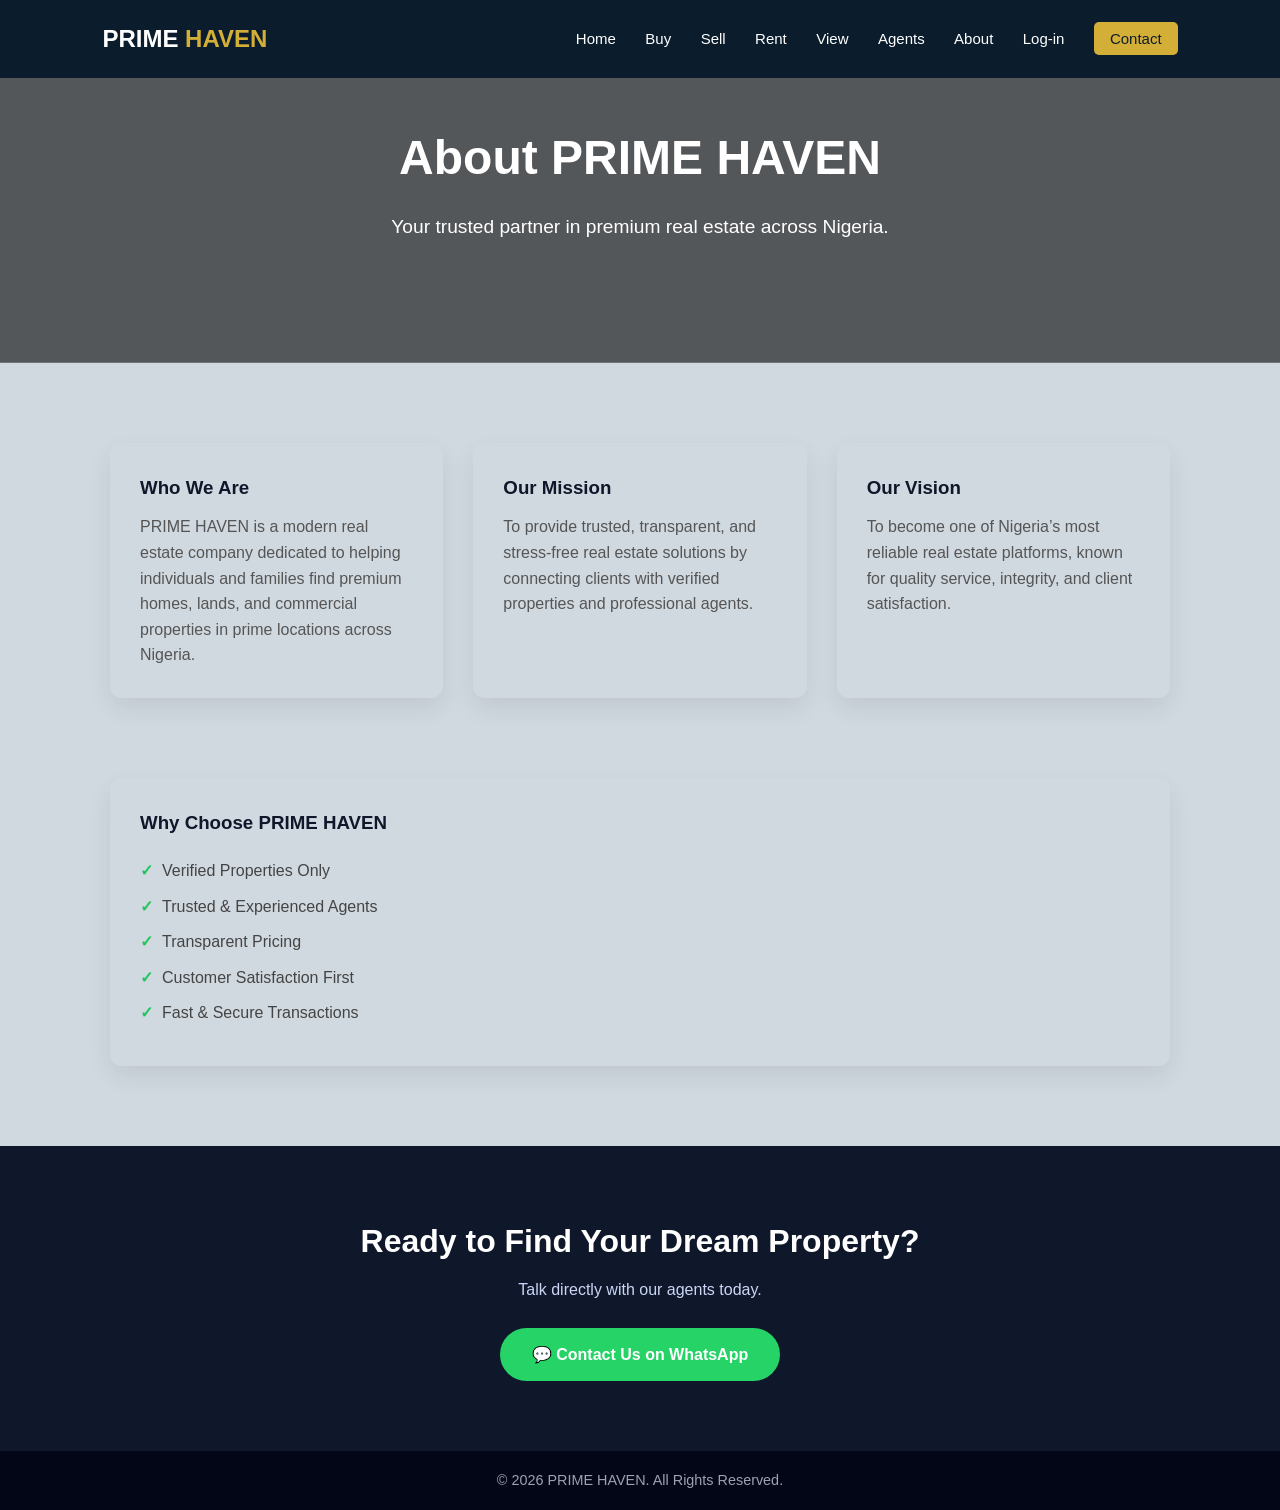
<file: about us.html>
<!DOCTYPE html>
<html lang="en">
<head>
    <meta charset="UTF-8">
    <title>About Us | PRIME HAVEN</title>
    <meta name="viewport" content="width=device-width, initial-scale=1.0">
    <link rel="stylesheet" href="about us.css">
</head>
<body>

    <!-- NAVBAR -->
   <header class="header">
    <div class="logo">PRIME <span>HAVEN</span></div>
    <nav class="nav">
        <a href="index.html">Home</a>
        <a href="buy.html">Buy</a>
        <a href="sell.html">Sell</a>
        <a href="rent.html">Rent</a>
        <a href="Virtual tour .html">View</a>
        <a href="agents.html">Agents</a>
        <a href="about us.html">About</a>
        <a href="login.html">Log-in</a>
        <a href="contact.html" class="btn">Contact</a>
    </nav>
</header>
    <!-- HERO SECTION -->
    <section class="about-hero">
        <h1>About PRIME HAVEN</h1>
        <p>Your trusted partner in premium real estate across Nigeria.</p>
    </section>

    <!-- ABOUT CONTENT -->
    <section class="about-section">
        <div class="about-grid">

            <div class="about-card">
                <h3>Who We Are</h3>
                <p>
                    PRIME HAVEN is a modern real estate company dedicated to helping
                    individuals and families find premium homes, lands, and commercial
                    properties in prime locations across Nigeria.
                </p>
            </div>

            <div class="about-card">
                <h3>Our Mission</h3>
                <p>
                    To provide trusted, transparent, and stress-free real estate solutions
                    by connecting clients with verified properties and professional agents.
                </p>
            </div>

            <div class="about-card">
                <h3>Our Vision</h3>
                <p>
                    To become one of Nigeria’s most reliable real estate platforms,
                    known for quality service, integrity, and client satisfaction.
                </p>
            </div>

        </div>
    </section>

    <!-- VALUES -->
    <section class="about-section">
        <div class="about-card">
            <h3>Why Choose PRIME HAVEN</h3>
            <ul class="values-list">
                <li>Verified Properties Only</li>
                <li>Trusted & Experienced Agents</li>
                <li>Transparent Pricing</li>
                <li>Customer Satisfaction First</li>
                <li>Fast & Secure Transactions</li>
            </ul>
        </div>
    </section>

    <!-- CALL TO ACTION -->
    <section class="about-cta">
        <h2>Ready to Find Your Dream Property?</h2>
        <p>Talk directly with our agents today.</p>
        <a href="https://wa.me/2349022382090" target="_blank">
            💬 Contact Us on WhatsApp
        </a>
    </section>

    <!-- FOOTER -->
    <footer class="footer">
        <p>&copy; 2026 PRIME HAVEN. All Rights Reserved.</p>
    </footer>

</body>
</html>
</file>
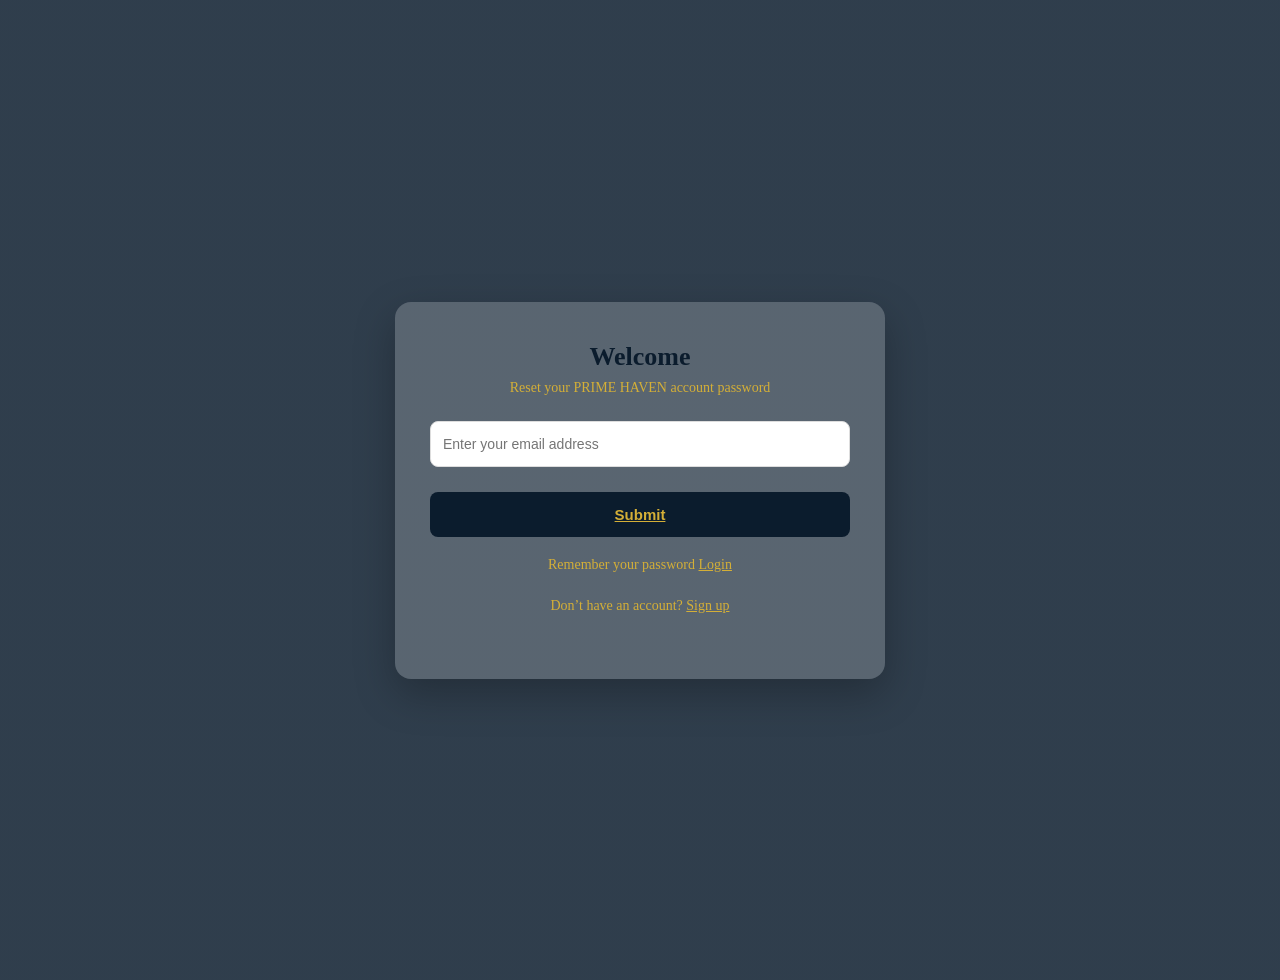
<file: forgotten password.html>
<!DOCTYPE html>
<html lang="en">
<head>
    <meta charset="UTF-8">
    <meta name="viewport" content="width=device-width, initial-scale=1.0">
    <title>Forgotten Password | PRIME HAVEN</title>
    <link rel="stylesheet" href="forgotten password.css">
</head>
<body>

<section class="auth-page">
    <div class="auth-card">
        <h2>Welcome</h2>
        <p>Reset your PRIME HAVEN account password</p>

        <form>
            <input type="email" placeholder="Enter your email address" required>
            <button> <a href="reset.html">Submit</a></button>
        </form>

        <div class="auth-links">
            <p>Remember your password <a href="login.html">Login</a></p>
            <p>Don’t have an account? <a href="sign-up.html">Sign up</a></p>
        </div>
    </div>
</section>

</body>
</html>
</file>
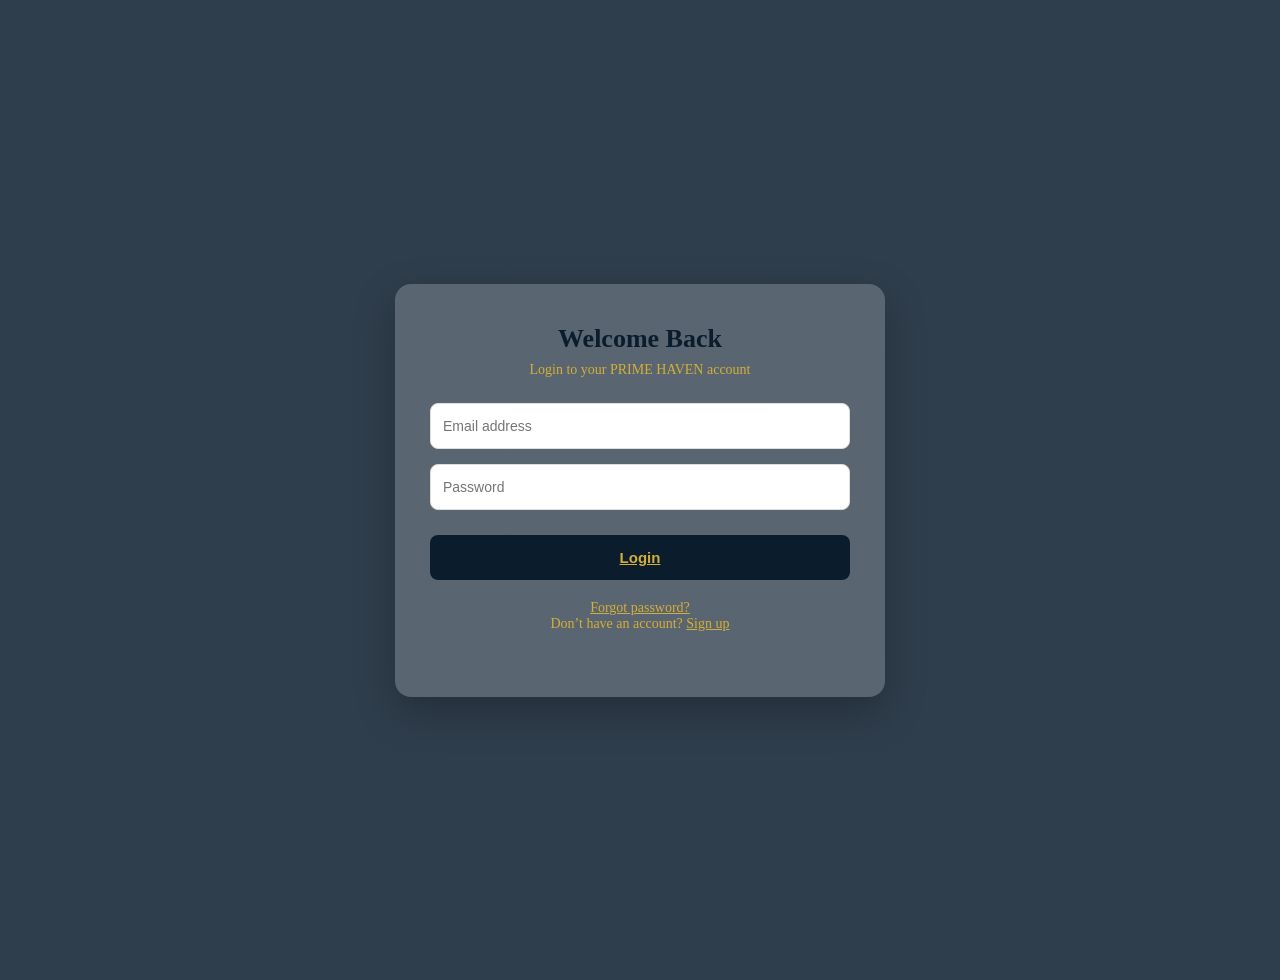
<file: login.html>
<!DOCTYPE html>
<html lang="en">
<head>
    <meta charset="UTF-8">
    <meta name="viewport" content="width=device-width, initial-scale=1.0">
    <title>Login | PRIME HAVEN</title>

    <!-- EXTERNAL CSS -->
    <link rel="stylesheet" href="log-in.css">
</head>
<body>

<section class="auth-page">
    <div class="auth-card">
        <h2>Welcome Back</h2>
        <p>Login to your PRIME HAVEN account</p>

        <form>
            <input type="email" placeholder="Email address" required>
            <input type="password" placeholder="Password" required>
            <button> <a href="index.html">Login</a></button>
        </form>

        <div class="auth-links">
            <a href="forgotten password.html">Forgot password?</a>
            <p>Don’t have an account? <a href="sign-up.html">Sign up</a></p>
        </div>
    </div>
</section>

</body>
</html>
</file>
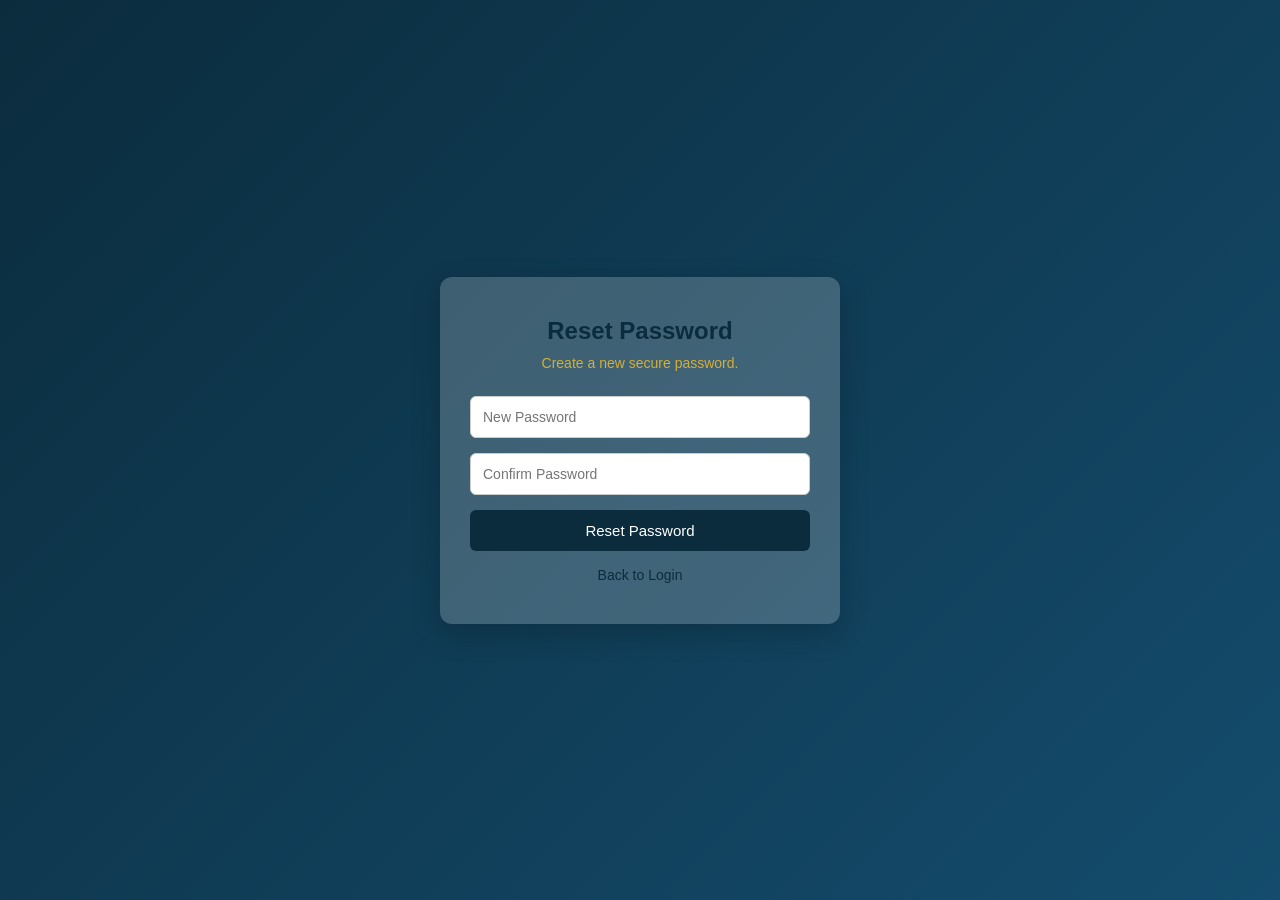
<file: reset.html>
<!DOCTYPE html>
<html lang="en">
<head>
    <meta charset="UTF-8">
    <title>Reset Password | PRIME HAVEN</title>
    <link rel="stylesheet" href="reset.css">
</head>
<body>

<div class="auth-container">
    <div class="auth-card">
        <h2>Reset Password</h2>
        <p>Create a new secure password.</p>

        <form action="login.html">
            <input type="password" placeholder="New Password" required>
            <input type="password" placeholder="Confirm Password" required>
            <button type="submit">Reset Password</button>
        </form>

        <div class="auth-links">
            <a href="login.html">Back to Login</a>
        </div>
    </div>
</div>

</body>
</html>
</file>
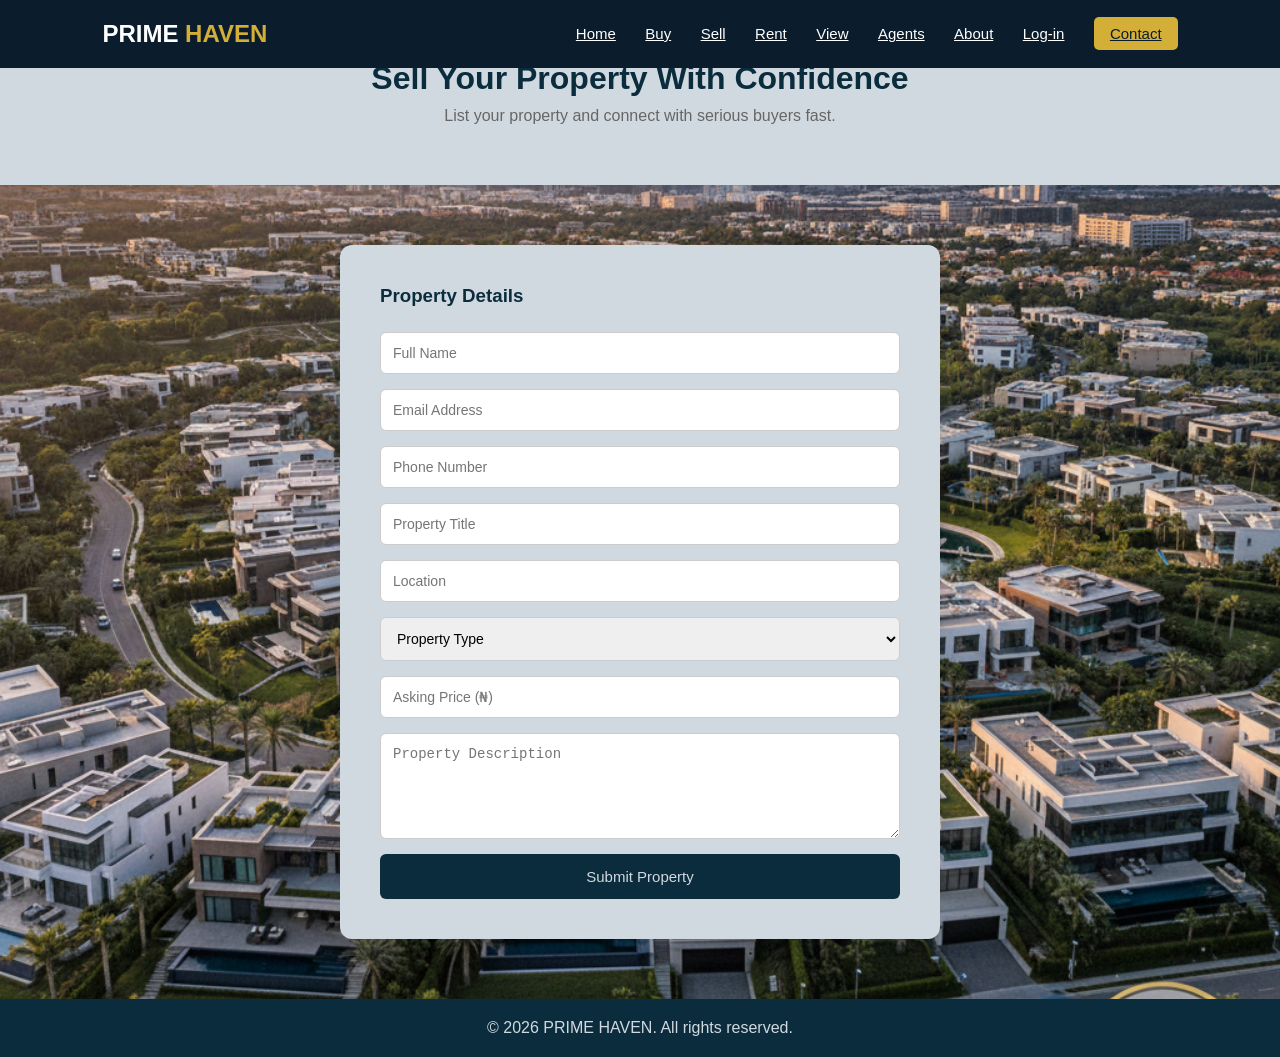
<file: sell.html>
<!DOCTYPE html>
<html lang="en">
<head>
    <meta charset="UTF-8">
    <title>Sell Property | PRIME HAVEN</title>
    <link rel="stylesheet" href="sell.css">
</head>
<body>

    <!-- NAVBAR -->
   <header class="header">
    <div class="logo">PRIME <span>HAVEN</span></div>
    <nav class="nav">
        <a href="index.html">Home</a>
        <a href="buy.html">Buy</a>
        <a href="sell.html">Sell</a>
        <a href="rent.html">Rent</a>
        <a href="Virtual tour .html">View</a>
        <a href="agents.html">Agents</a>
        <a href="about us.html">About</a>
        <a href="login.html">Log-in</a>
        <a href="contact.html" class="btn">Contact</a>
    </nav>
</header>

    <!-- HEADER -->
    <section class="sell-header">
        <h2>Sell Your Property With Confidence</h2>
        <p>List your property and connect with serious buyers fast.</p>
    </section>

    <!-- FORM SECTION -->
    <section class="sell-container">
        <div class="sell-form">

            <h3>Property Details</h3>

            <form action="#">

                <input type="text" placeholder="Full Name" required>
                <input type="email" placeholder="Email Address" required>
                <input type="tel" placeholder="Phone Number" required>

                <input type="text" placeholder="Property Title" required>
                <input type="text" placeholder="Location" required>

                <select required>
                    <option value="">Property Type</option>
                    <option>House</option>
                    <option>Apartment</option>
                    <option>Land</option>
                    <option>Commercial Property</option>
                </select>

                <input type="number" placeholder="Asking Price (₦)" required>

                <textarea placeholder="Property Description" rows="5" required></textarea>

                <button type="submit">Submit Property</button>

            </form>

        </div>
    </section>

    <!-- FOOTER -->
    <footer class="footer">
        © 2026 PRIME HAVEN. All rights reserved.
    </footer>

</body>
</html>
</file>
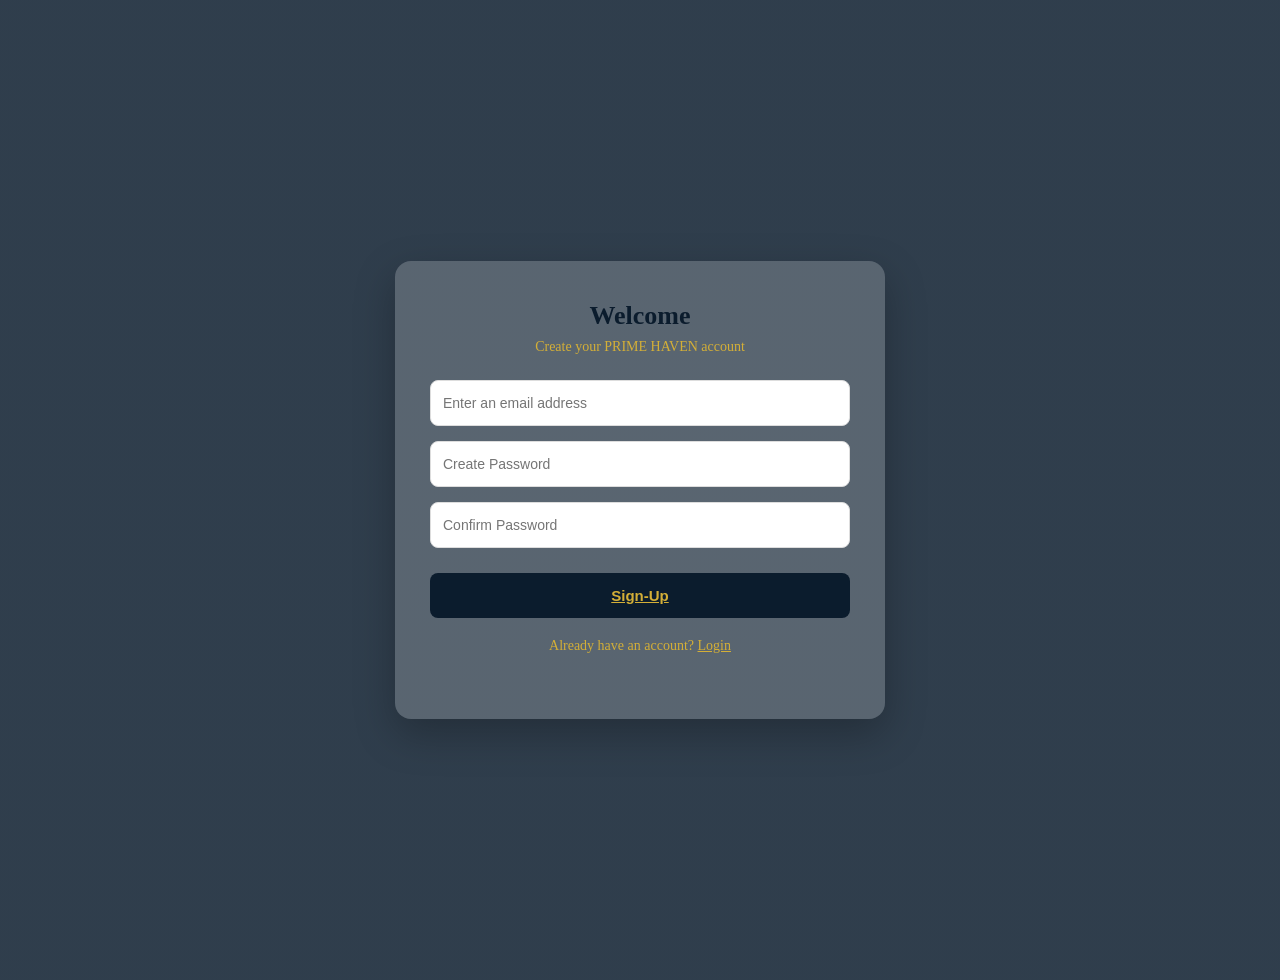
<file: sign-up.html>
<!DOCTYPE html>
<html lang="en">
<head>
    <meta charset="UTF-8">
    <meta name="viewport" content="width=device-width, initial-scale=1.0">
    <title>Sign-Up | PRIME HAVEN</title>

    <!-- EXTERNAL CSS -->
    <link rel="stylesheet" href="sign-up.css">
</head>
<body>

<section class="auth-page">
    <div class="auth-card">
        <h2>Welcome</h2>
        <p>Create your PRIME HAVEN account</p>

        <form>
            <input type="email" placeholder="Enter an email address" required>
            <input type="password" placeholder="Create Password" required>
            <input type="password" placeholder="Confirm Password" required>
            <button> <a href="index.html">Sign-Up</a></button>
        </form>

        <div class="auth-links">
            <p>Already have an account? <a href="login.html">Login</a></p>
        </div>
    </div>
</section>

</body>
</html>
</file>
<file: about us.css>
/* RESET */
* {
    margin: 0;
    padding: 0;
    box-sizing: border-box;
    font-family: Arial, Helvetica, sans-serif;
}

/* GENERAL */
body {
    background-color: #d1d9e0;
    color: #333;
    line-height: 1.6;
}

a {
    text-decoration: none;
}

/* NAVBAR */
.header {
    display: flex;
    justify-content: space-between;
    align-items: center;
    padding: 20px 8%;
    background: #0b1c2d;
    z-index: 999;
    position: fixed;
    width: 100%;
}

.logo {
    font-size: 24px;
    font-weight: 700;
    color: #ffffff;
}

.logo span {
    color: #d4af37; /* Gold accent */
}

.nav a {
    color: #ffffff;
    margin-left: 25px;
    font-size: 15px;
    transition: color 0.3s ease;
}

.nav a:hover {
    color: #d4af37;
}

.nav .btn {
    background: #d4af37;
    color: #0b1c2d;
    padding: 8px 16px;
    border-radius: 5px;
    font-weight: 500;
}
/* ABOUT HERO */
.about-hero {
    background: linear-gradient(rgba(0,0,0,0.6), rgba(0,0,0,0.6)),
                url("https://images.unsplash.com/photo-1600585154340-be6161a56a0c");
    background-size: cover;
    background-position: center;
    color: #fff;
    text-align: center;
    padding: 120px 20px;
}

.about-hero h1 {
    font-size: 3rem;
    margin-bottom: 15px;
}

.about-hero p {
    font-size: 1.2rem;
    max-width: 700px;
    margin: auto;
}

/* ABOUT SECTION */
.about-section {
    max-width: 1100px;
    margin: 80px auto;
    padding: 0 20px;
}

/* GRID */
.about-grid {
    display: grid;
    grid-template-columns: repeat(auto-fit, minmax(280px, 1fr));
    gap: 30px;
}

/* CARDS */
.about-card {
    background: #d1d9e0;
    padding: 30px;
    border-radius: 12px;
    box-shadow: 0 10px 25px rgba(0,0,0,0.08);
}

.about-card h3 {
    color: #0f172a;
    margin-bottom: 12px;
}

.about-card p {
    color: #555;
}

/* VALUES LIST */
.values-list {
    margin-top: 20px;
}

.values-list li {
    list-style: none;
    margin-bottom: 10px;
    padding-left: 22px;
    position: relative;
    color: #444;
}

.values-list li::before {
    content: "✓";
    position: absolute;
    left: 0;
    color: #22c55e;
    font-weight: bold;
}

/* CTA */
.about-cta {
    background: #0f172a;
    color: #fff;
    text-align: center;
    padding: 70px 20px;
}

.about-cta h2 {
    margin-bottom: 10px;
    font-size: 2rem;
}

.about-cta p {
    margin-bottom: 25px;
    color: #cbd5f5;
}

.about-cta a {
    display: inline-block;
    padding: 14px 32px;
    background: #25d366;
    color: #fff;
    border-radius: 30px;
    font-weight: bold;
}

.about-cta a:hover {
    background: #1ebe5d;
}

/* FOOTER */
.footer {
    background: #020617;
    color: #9ca3af;
    text-align: center;
    padding: 18px;
    font-size: 0.9rem;
}

/* RESPONSIVE */
@media (max-width: 768px) {
    .about-hero h1 {
        font-size: 2.2rem;
    }

    .navbar {
        flex-direction: column;
        gap: 15px;
    }
}
</file>
<file: forgotten password.css>
/*  AUTH (LOGIN / REGISTER)  */
*{
    padding: 0px;
    margin: 0px;
}
.auth-page {
    min-height: 100vh;
    display: flex;
    justify-content: center;
    align-items: center;
    background: linear-gradient(rgba(11,28,45,0.85), rgba(11,28,45,0.85)),
                url('https://images.unsplash.com/photo-1560518883-ce09059eeffa');
    background-size: cover;
    background-position: center;
    padding: 40px 20px;
}

.auth-card {
    background: rgba(255, 255, 255, 0.2);
    width: 100%;
    max-width: 420px;
    padding: 40px 35px;
    border-radius: 16px;
    box-shadow: 0 15px 40px rgba(0,0,0,0.25);
    text-align: center;
}

.auth-card h2 {
    font-size: 26px;
    margin-bottom: 8px;
    color: #0b1c2d;
}

.auth-card p {
    font-size: 14px;
    color: #d4af37;
    margin-bottom: 25px;
}

.auth-card form {
    display: flex;
    flex-direction: column;
    gap: 15px;
}

.auth-card input {
    padding: 14px 12px;
    border-radius: 8px;
    border: 1px solid #ddd;
    font-size: 14px;
    outline: none;
}

.auth-card input:focus {
    border-color: #d4af37;
}

.auth-card button {
    margin-top: 10px;
    padding: 14px;
    background: #0b1c2d;
    color: #ffffff;
    border: none;
    border-radius: 8px;
    font-size: 15px;
    font-weight: 600;
    cursor: pointer;
}

.auth-card button:hover {
    background: #091726;
}

.auth-links {
    margin-top: 20px;
    font-size: 14px;
}

.auth-links a {
    color: #d4af37;
    font-weight: 500;
}
a{
    color: #d4af37;
}
</file>
<file: log-in.css>
/* AUTH (LOGIN / REGISTER) */
*{
    padding: 0px;
    margin: 0px;
}
.auth-page {
    min-height: 100vh;
    display: flex;
    justify-content: center;
    align-items: center;
    background: linear-gradient(rgba(11,28,45,0.85), rgba(11,28,45,0.85)),
                url('https://images.unsplash.com/photo-1560518883-ce09059eeffa');
    background-size: cover;
    background-position: center;
    padding: 40px 20px;
}

.auth-card {
    background: rgba(255, 255, 255, 0.2);
    width: 100%;
    max-width: 420px;
    padding: 40px 35px;
    border-radius: 16px;
    box-shadow: 0 15px 40px rgba(0,0,0,0.25);
    text-align: center;
}

.auth-card h2 {
    font-size: 26px;
    margin-bottom: 8px;
    color: #0b1c2d;
}

.auth-card p {
    font-size: 14px;
    color: #d4af37;
    margin-bottom: 25px;
}

.auth-card form {
    display: flex;
    flex-direction: column;
    gap: 15px;
}

.auth-card input {
    padding: 14px 12px;
    border-radius: 8px;
    border: 1px solid #ddd;
    font-size: 14px;
    outline: none;
}

.auth-card input:focus {
    border-color: #d4af37;
}

.auth-card button {
    margin-top: 10px;
    padding: 14px;
    background: #0b1c2d;
    color: #ffffff;
    border: none;
    border-radius: 8px;
    font-size: 15px;
    font-weight: 600;
    cursor: pointer;
}

.auth-card button:hover {
    background: #091726;
}

.auth-links {
    margin-top: 20px;
    font-size: 14px;
}

.auth-links a {
    color: #d4af37;
    font-weight: 500;
}
a{
    color: #d4af37;
}
</file>
<file: sell.css>
/* RESET */
* {
    margin: 0;
    padding: 0;
    box-sizing: border-box;
}

body {
    font-family: "Segoe UI", Arial, sans-serif;
    background: url(prime-haven-bg.png.png);
    background-size: cover;
    background-position: center;
    color: #333;
}

/* NAVBAR */
.header {
    display: flex;
    justify-content: space-between;
    align-items: center;
    padding: 20px 8%;
    background: #0b1c2d;
    z-index: 999;
    position: fixed;
    width: 100%;
}

.logo {
    font-size: 24px;
    font-weight: 700;
    color: #ffffff;
}

.logo span {
    color: #d4af37; /* Gold accent */
}

.nav a {
    color: #ffffff;
    margin-left: 25px;
    font-size: 15px;
    transition: color 0.3s ease;
}

.nav a:hover {
    color: #d4af37;
}

.nav .btn {
    background: #d4af37;
    color: #0b1c2d;
    padding: 8px 16px;
    border-radius: 5px;
    font-weight: 500;
}

/* HEADER */
.sell-header {
    text-align: center;
    padding: 60px 20px;
    background-color: #d1d9e0;
}

.sell-header h2 {
    font-size: 32px;
    color: #0b2c3d;
    margin-bottom: 10px;
}

.sell-header p {
    color: #666;
}

/* FORM SECTION */
.sell-container {
    display: flex;
    justify-content: center;
    padding: 60px 20px;
}

.sell-form {
    background-color: #d1d9e0;
    padding: 40px;
    width: 100%;
    max-width: 600px;
    border-radius: 12px;
    box-shadow: 0 10px 25px rgba(0,0,0,0.08);
}

.sell-form h3 {
    margin-bottom: 25px;
    color: #0b2c3d;
}

/* FORM INPUTS */
.sell-form form {
    display: flex;
    flex-direction: column;
}

.sell-form input,
.sell-form select,
.sell-form textarea {
    padding: 12px;
    margin-bottom: 15px;
    border-radius: 6px;
    border: 1px solid #ccc;
    font-size: 14px;
}

.sell-form input:focus,
.sell-form select:focus,
.sell-form textarea:focus {
    border-color: #0b2c3d;
    outline: none;
}

/* BUTTON */
.sell-form button {
    padding: 14px;
    background-color: #0b2c3d;
    color: #d1d9e0;
    border: none;
    border-radius: 6px;
    font-size: 15px;
    cursor: pointer;
    transition: background-color 0.3s ease;
}

.sell-form button:hover {
    background-color: #144c6d;
}

/* FOOTER */
.footer {
    background-color: #0b2c3d;
    color: #d1d9e0;
    text-align: center;
    padding: 20px;
}

/* MOBILE */
@media (max-width: 768px) {
    .navbar {
        flex-direction: column;
        gap: 15px;
    }

    .sell-form {
        padding: 30px 20px;
    }
}
</file>
<file: sign-up.css>
*{
    padding: 0px;
    margin: 0px;
}
.auth-page {
    min-height: 100vh;
    display: flex;
    justify-content: center;
    align-items: center;
    background: linear-gradient(rgba(11,28,45,0.85), rgba(11,28,45,0.85)),
                url('https://images.unsplash.com/photo-1560518883-ce09059eeffa');
    background-size: cover;
    background-position: center;
    padding: 40px 20px;
}

.auth-card {
    background: rgba(255, 255, 255, 0.2);
    width: 100%;
    max-width: 420px;
    padding: 40px 35px;
    border-radius: 16px;
    box-shadow: 0 15px 40px rgba(0,0,0,0.25);
    text-align: center;
}

.auth-card h2 {
    font-size: 26px;
    margin-bottom: 8px;
    color: #0b1c2d;
}

.auth-card p {
    font-size: 14px;
    color: #d4af37;
    margin-bottom: 25px;
}

.auth-card form {
    display: flex;
    flex-direction: column;
    gap: 15px;
}

.auth-card input {
    padding: 14px 12px;
    border-radius: 8px;
    border: 1px solid #ddd;
    font-size: 14px;
    outline: none;
}

.auth-card input:focus {
    border-color: #d4af37;
}

.auth-card button {
    margin-top: 10px;
    padding: 14px;
    background: #0b1c2d;
    color: #ffffff;
    border: none;
    border-radius: 8px;
    font-size: 15px;
    font-weight: 600;
    cursor: pointer;
}

.auth-card button:hover {
    background: #091726;
}

.auth-links {
    margin-top: 20px;
    font-size: 14px;
}

.auth-links a {
    color: #d4af37;
    font-weight: 500;
}
a{
    color: #d4af37;
}
</file>
